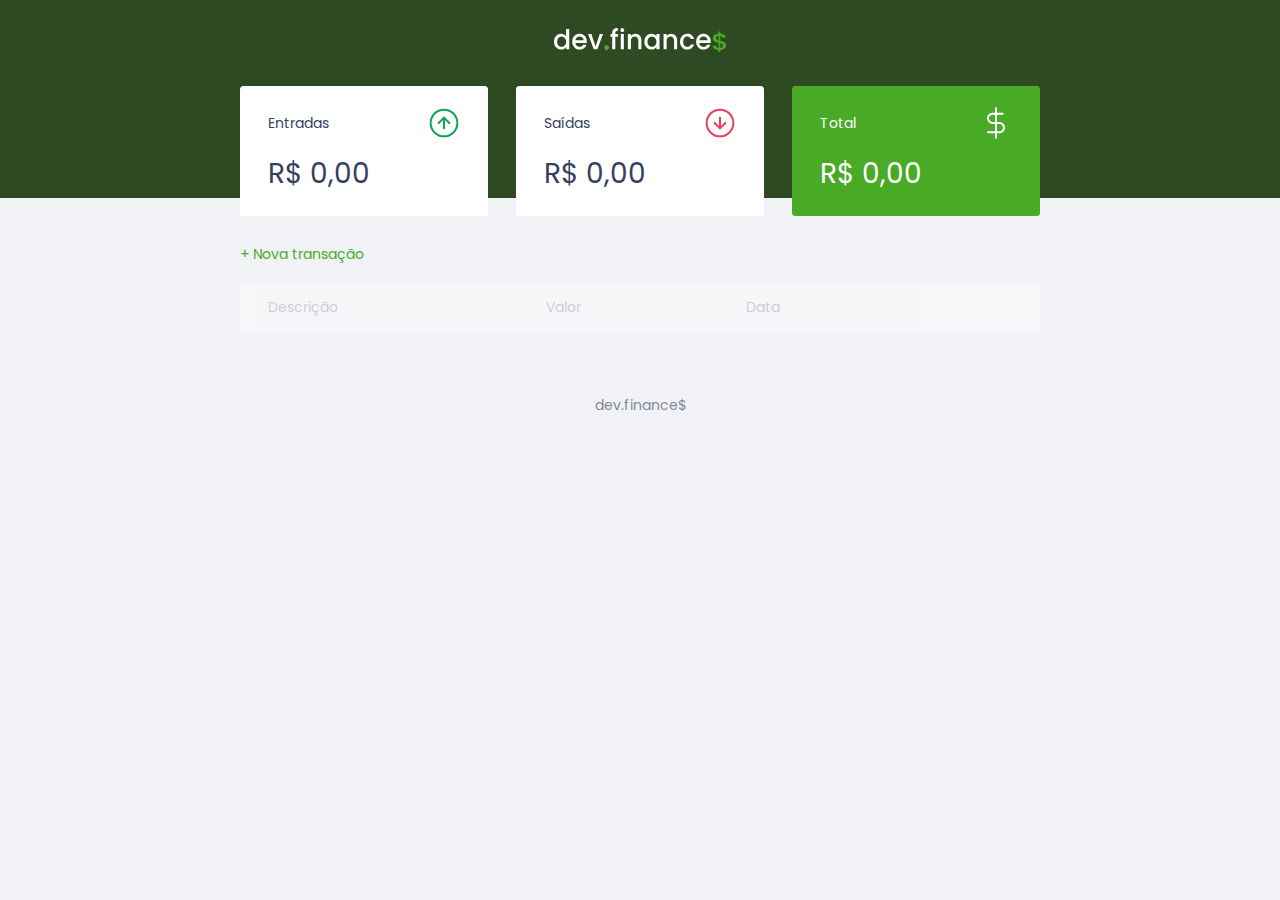
<file: index.html>
<!DOCTYPE html>
<html lang="pt-br">
  <head>
    <meta charset="UTF-8" />
    <meta http-equiv="X-UA-Compatible" content="IE=edge" />
    <meta name="viewport" content="width=device-width, initial-scale=1.0" />
    <title>dev.finances$</title>

    <link rel="stylesheet" href="./style.css" />
    <link rel="preconnect" href="https://fonts.gstatic.com" />
    <link
      href="https://fonts.googleapis.com/css2?family=Poppins:ital,wght@0,100;0,400;0,700;1,100;1,400;1,700&display=swap"
      rel="stylesheet"
    />
  </head>

  <body>
    <header>
      <img src="./assets/logo.svg" alt="Logo Dev Finance" />
    </header>

    <main class="container">
      <section id="balance">
        <h2 class="sr-only">Balanço</h2>

        <div class="card">
          <h3>
            <span>Entradas</span>
            <img src="./assets/income.svg" alt="Imagem de entradas" />
          </h3>
          <p id="incomeDisplay">R$ 0,00</p>
        </div>

        <div class="card">
          <h3>
            <span>Saídas</span>
            <img src="./assets/expense.svg" alt="Imagem de saídas" />
          </h3>
          <p id="expenseDisplay">R$ 0,00</p>
        </div>

        <div class="card total">
          <h3>
            <span>Total</span>
            <img src="./assets/total.svg" alt="Imagem de total" />
          </h3>
          <p id="totalDisplay">R$ 0,00</p>
        </div>
      </section>

      <section id="transaction">
        <h2 class="sr-only">Transações</h2>

        <a href="#" 
        onclick="Modal.toggle()"
        class="button new">+ Nova transação</a>

        <table id="data-table">
          <thead>
            <tr>
              <th>Descrição</th>
              <th>Valor</th>
              <th>Data</th>
              <th></th>
            </tr>
          </thead>
          <tbody>

          </tbody>
        </table>
      </section>
    </main>

    <div class="modal-overlay">
      <div class="modal">
        <div id="form">
          <h2>Nova Transação</h2>
          <form action="" onSubmit="Form.submit(event)">
            <div class="input-group">
              <label class="sr-only" for="description">Descrição</label>
              <input
                type="text"
                id="description"
                name="description"
                placeholder="Descrição"
              />
            </div>

            <div class="input-group">
              <label class="sr-only" for="amount">Valor</label>
              <input
                type="number"
                step="0.01"
                id="amount"
                name="amount"
                placeholder="0,00"
              />
              <small class="help"
                >Use o sinal - (negativo) para despesas e , (vírgula) para casas
                decimais</small
              >
            </div>

            <div class="input-group">
              <label class="sr-only" for="date">Data</label>
              <input type="date" id="date" name="date" />
            </div>

            <div class="input-group actions">
              <a 
                href="#"
                onclick="Modal.toggle()" 
                class="button cancel">Cancelar</a>
              <button>Salvar</button>
            </div>
          </form>
        </div>
      </div>
    </div>

    <footer>
      <p>dev.finance$</p>
    </footer>

    <script src="./scripts.js">

    </script>
  </body>
</html>
</file>
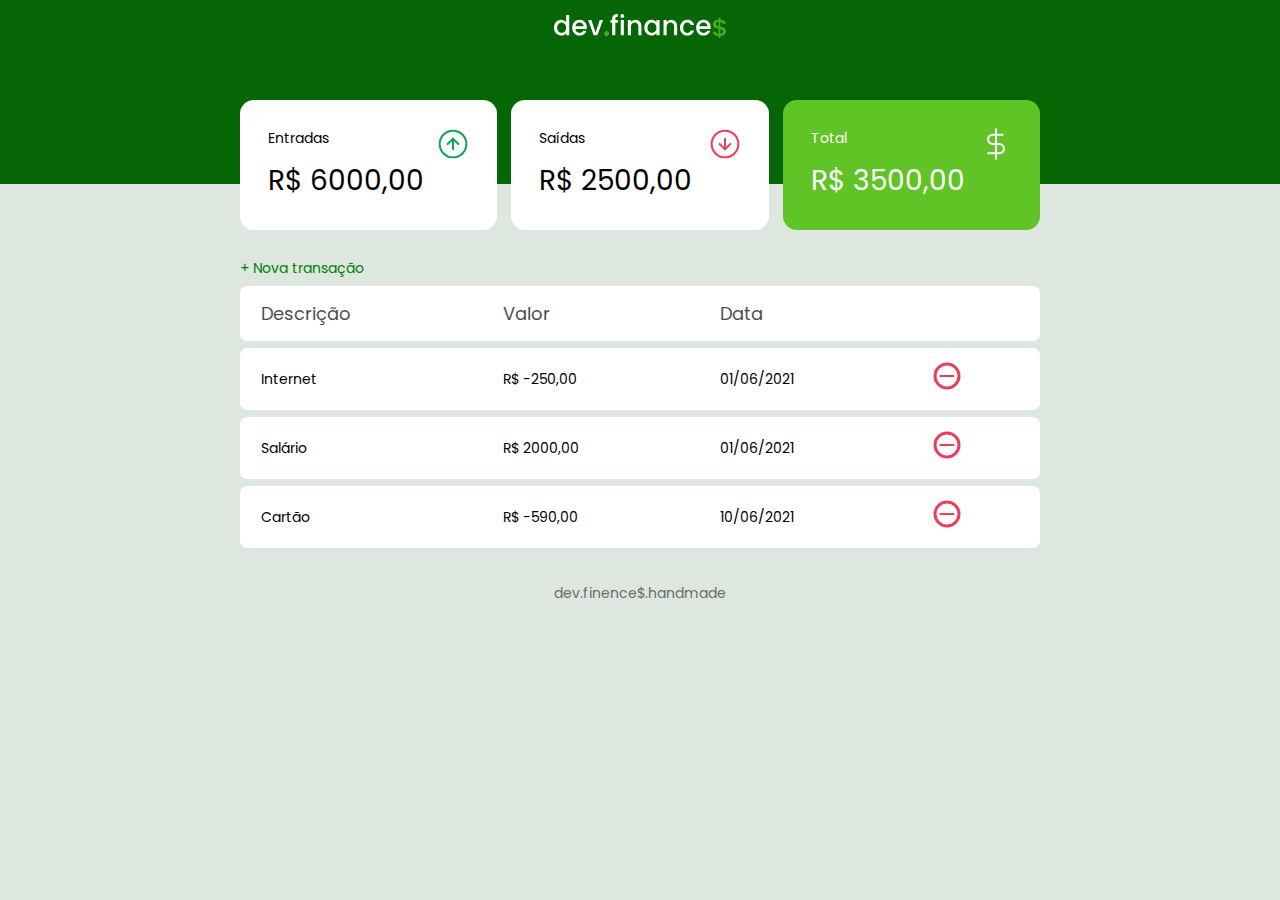
<file: handmade/index.html>
<!DOCTYPE html>
<html lang="pt-br">

<head>
    <meta charset="UTF-8" />
    <meta http-equiv="X-UA-Compatible" content="IE=edge" />
    <meta name="viewport" content="width=device-width, initial-scale=1.0" />
    <title>dev.finence$.handmade</title>

    <link rel="stylesheet" href="./style.css" />
    <link rel="preconnect" href="https://fonts.gstatic.com" />
    <link
        href="https://fonts.googleapis.com/css2?family=Poppins:ital,wght@0,100;0,400;0,700;1,100;1,400;1,700&display=swap"
        rel="stylesheet" />
</head>

<body>
    <header>
        <img src="../assets/logo.svg" alt="Logomarca dev finence" />
    </header>
    <main class="container">
        <section id="balance">
            <h2 class="sr-only">Balanço</h2>

            <div class="card">
                <h3 class="card-label">
                    <span>Entradas</span>
                    <img src="../assets/income.svg" alt="Imagem de entradas">
                </h3>
                <div class="values">R$ 6000,00</div>
            </div>

            <div class="card">
                <h3 class="card-label">
                    <span>Saídas</span>
                    <img src="../assets/expense.svg" alt="Imagem de saídas">
                </h3>
                <h3 class="values">R$ 2500,00</h3>
            </div>

            <div id="total" class="card">
                <h3 class="card-label">
                    <span>Total</span>
                    <img src="../assets/total.svg" alt="Imagem do total">
                </h3>
                <h3 class="values">R$ 3500,00</h3>
            </div>
        </section>

        <section id="transactions">
            <h2 class="sr-only">Transações</h2>

            <a href="#" onclick="Modal.open()">+ Nova transação</a>
            <table id="table-data">
                <thead>
                    <tr>
                        <td>Descrição</td>
                        <td>Valor</td>
                        <td>Data</td>
                        <td></td>
                    </tr>
                </thead>
                <tbody>
                    <tr>
                        <td>Internet</td>
                        <td>R$ -250,00</td>
                        <td>01/06/2021</td>
                        <td><img src="../assets/minus.svg" alt=""></td>
                    </tr>
                    <tr>
                        <td>Salário</td>
                        <td>R$ 2000,00</td>
                        <td>01/06/2021</td>
                        <td><img src="../assets/minus.svg" alt=""></td>
                    </tr>
                    <tr>
                        <td>Cartão</td>
                        <td>R$ -590,00</td>
                        <td>10/06/2021</td>
                        <td><img src="../assets/minus.svg" alt=""></td>
                    </tr>
                </tbody>
            </table>

        </section>
    </main>

    <div class="modal-background">
        <div class="modal">
            <div id="form">
                <h2>Nova Transação</h2>
                <form action="">
                    <div class="input-group">
                        <label for="description" class="sr-only">Descrição</label>
                        <input type="text" id="description" name="description" placeholder="Descrição" />
                    </div>

                    <div class="input-group">
                        <label for="value" class="sr-only">Valor</label>
                        <input type="number" id="amount" name="amount" placeholder="Valor (Ex.: 2,00; 54,12;...)"
                            step="0.1" />
                        <small class="help">Use o sinal - (negativo) para despesas e , (vírgula) para casas
                            decimais</small>
                    </div>

                    <div class="input-group">
                        <label for="date" class="sr-only">Data</label>
                        <input type="date" />
                    </div>
                    <div class="input-group actions">
                        <div class="buttons">
                            <button id="button-cancel" onclick="Modal.close()">Cancelar</button>
                            <button id="button-save">Salvar</button>
                        </div>
                    </div>
                </form>
            </div>

        </div>
    </div>

    <footer>dev.finence$.handmade</footer>

    <script>
        const Modal = {
            open() {
                document.
                    querySelector('.modal-background')
                    .classList
                    .add('active')

            },
            close() {
                document.
                    querySelector('.modal-background')
                    .classList
                    .remove('active')
            }
        }
    </script>

</body>

</html>
</file>
<file: style.css>
/* Global */
:root {
    --dark-blue: #363f5f;
    --green: #49aa26;
    --light-green: #3dd705;
    --red: #e92929;
}

* {
    margin: 0;
    padding: 0;
    box-sizing: border-box;
}

html {
    font-size: 93.75%; /* 15px */
}

body {
    background: #f0f2f5;
    font-family: 'Poppins', sans-serif;
}

.sr-only {
    position: absolute;
    width: 1px;
    height: 1px;
    padding: 0;
    margin: -1px;
    overflow: hidden;
    clip: rect(0,0,0,0);
    white-space: nowrap;
    border-width: 0;
}

.container {
    width: min(90vw, 800px);
    margin: auto;
}

/* Titles */
h2 {
    margin-top: 3.2rem;
    margin-bottom: 0.8rem;
    color: var(--dark-blue);
    font-weight: normal;
}

/* Links & Buttons */

a {
    color: var(--green);
    text-decoration: none;
}

a:hover{
    color: var(--light-green);
}

button{
    width: 100%;
    height: 50px;
    border: none;
    color: white;
    background: var(--green);
    padding: 0;
    border-radius: .25rem;
    cursor: pointer;
}

button:hover{
    background: var(--light-green);
}

.button.cancel {
    color: var(--red);
    border: 2px var(--red) solid;
    border-radius: .25rem;
    height: 50px;
    display: flex;
    align-items: center;
    justify-content: center;
    opacity: .6;
}

.button.cancel:hover {
    opacity: 1;
}

.button.new {
    display: inline-block;
    margin-bottom: .8rem;
}


/* Header */
header {
    background: #2d4a22;
    padding: 2rem 0 10rem;
    text-align: center;
}

#logo {
    color: #fff;
    font-weight: 100;
}

/* Balance */
#balance {
    margin-top: -8rem;
}

#balance h2{
    color: white;
    margin-top: 0;
}

/* Cards */
.card {
    background: white;
    padding: 1.5rem 2rem;
    border-radius: 0.25rem;
    margin-bottom: 2rem;
    color: var(--dark-blue);
}

.card h3 {
    font-weight: normal;
    font-size: 1rem;
    display: flex;
    align-items: center;
    justify-content: space-between;
}

.card p {
    font-size: 2rem;
    line-height: 3rem;

    margin-top: 1rem;
}

.card.total {
    background-color: var(--green);
    color: white;
}

/* Table */
#transaction {
    display: block;
    width: 100%;
    overflow-x: auto;
}

#data-table {
    width: 100%;
    border-spacing: 0 0.5rem;
    color: #969cb3;
}

table thead tr th:first-child,
table tbody tr td:first-child {
    border-radius: 0.25rem 0 0 0.25rem;
}

table thead tr th:last-child,
table tbody tr td:last-child {
    border-radius: 0 0.25rem 0.25rem 0;
}

table thead th {
    background: white;
    opacity: 0.6;
    font-weight: normal;
    padding: 1rem 2rem;
    text-align: left;
}


table tr {
    opacity: 0.7;
}

table tbody tr:hover {
    opacity: 1;
}

table tbody td {
    background: white;
    padding: 1rem 2rem;
}

td.description {
    color: var(--dark-blue) ;
}

td.income {
    color: #12a454 ;
}

td.expense {
    color: var(--red) ;
}

/* Modal */
.modal-overlay {
    width: 100%;
    height: 100%;
    background-color: rgba(0, 0, 0, .7);
    position: fixed;
    top: 0;
    display: flex;
    align-items: center;
    justify-content: center;
    opacity: 0;
    visibility: hidden;
    z-index: 999;
}

.modal-overlay.active {
    opacity: 1;
    visibility: visible;
}

.modal {
    background: #f0f2f5;
    padding: 2.4rem;
    width: 90%;
    max-width: 500px;
    z-index: 1;
}

/* Form */

#form {
    max-width: 500px;
}

#form h2 {
    margin-top: 0;
}

input {
    border: none;
    border-radius: .2rem;
    padding: .8rem;
    width: 100%;
}

.input-group {
    margin-top: .8rem;
}

.input-group small {
    opacity: .4;
}

.input-group.actions {
    display: flex;
    justify-content: space-between;
    align-items: center;
}

.input-group.actions .button,
.input-group.actions button {
    width: 48%;
}

/* Footer */
footer {
    text-align: center;
    padding: 4rem 0 2rem;
    color: var(--dark-blue);
    opacity: 0.6;
}

/* Responsive */
@media (min-width: 800px) {
    html {
        font-size: 87.5%; /* 14px */
    }

    #balance {
        display: grid;
        grid-template-columns: repeat(3, 1fr);
        gap: 2rem;
    }
}
</file>
<file: handmade/style.css>
/* Global */

:root {
    --green: rgb(96, 195, 38);
}

* {
  margin: 0;
  border-radius: 0;
  font-family: "Poppins";
  font-weight: normal;
  box-sizing: border-box;
}

html {
    font-size: 93.75%; /* 15px */
}

.sr-only {
    position: absolute;
    width: 1px;
    height: 1px;
    padding: 0;
    margin: -1px;
    overflow: hidden;
    clip: rect(0,0,0);
    white-space: nowrap;
    border-width: 0;
}

/* Header */
header {
  background: rgb(5, 102, 5);
  text-align: center;
}

header img {
  font-weight: 100;
  color: white;
  padding: 1rem 0 10rem;
}

/* Main */
body {
    background: rgb(221, 231, 223);
}

.container {
    width: min(90vw, 800px); 
    margin: auto;
}


/* Balance */
#balance {
    margin-top: -7rem;
}

#balance h2 {
    color: white;
}


.card {
    padding: 2rem 2rem;
    margin-top: 1rem;
    border-radius: 1rem;
    background-color: white;
}

.card-label {
    font-size: 1rem;
    display: flex;
    justify-content: space-between;  
}

.values {
    font-size: 2rem;
    display: block;
}

#total {
    background-color: var(--green);
    color: white;
}

/* Transactions */
#transactions {
    margin-top: 2rem;
}

#transactions a {
    color: green;
    text-decoration: none;
}

#table-data {
    width: 100%;
    border-spacing: 0 0.5rem;
    border-radius: 0.25rem;
}

thead tr td {
    font-size: large;
    opacity: 0.7;
}

table thead tr td:first-child,
table tbody tr td:first-child {
    border-radius: 0.5rem 0 0 0.5rem;
}

table thead tr td:last-child,
table tbody tr td:last-child {
    border-radius: 0 0.5rem 0.5rem 0;
}

tr {
    background: white;
}

tbody tr:hover{
    background: rgb(228, 255, 236);
}

tr td {
    padding: 1rem 1.5rem;
    width: auto;   
}

/* Modal */
.modal-background {
    background-color: rgba(0, 0, 0, .7);
    position: fixed;
    width: 100%;
    height: 100%;
    top: 0;
    display: flex;
    align-items: center;
    justify-content: center;
    visibility: hidden;
}

.modal-background.active {
    visibility: visible;
}

.modal {
    background-color: whitesmoke;
    padding: 2.4rem;
    width: 90%;
    max-width: 500px;
    border-radius: .5rem;
}

/* Form */
#form {
    max-width: 500px;
}

#form h2 {
    margin-top: 0;
}

/* Inputs & Buttons */
input {
    border: none;
    border-radius: .2rem;
    padding: .8rem;
    width: 100%;
}

.input-group {
    margin-top: 1rem;
}

.input-group small {
    opacity: .8;
}

.buttons{
    width: 100%;
    display: flex;
    justify-content: space-between;
    align-items: center;
    gap: 1rem;
}

.buttons button {
    width: 100%;
    height: 4rem;
    opacity: 0.7;
}

.buttons button:hover {
    opacity: 1;
    cursor: pointer;
}


#button-cancel {
    background-color: transparent;
    color: red;
    border-color: red;
}

#button-save {
    background-color: var(--green);
    color: white;
    border: none;
}

/* Footer */
footer {
    text-align: center;
    font-weight: normal;
    color: rgb(107, 107, 107);
    margin: 2rem 0;
}

/* Responsive */
@media (min-width: 800px) {
    html {
        font-size: 87.5%;
    }

    #balance {
        display: grid;
        grid-template-columns: repeat(3,1fr);
        gap: 1rem;
    }
    
}
</file>
